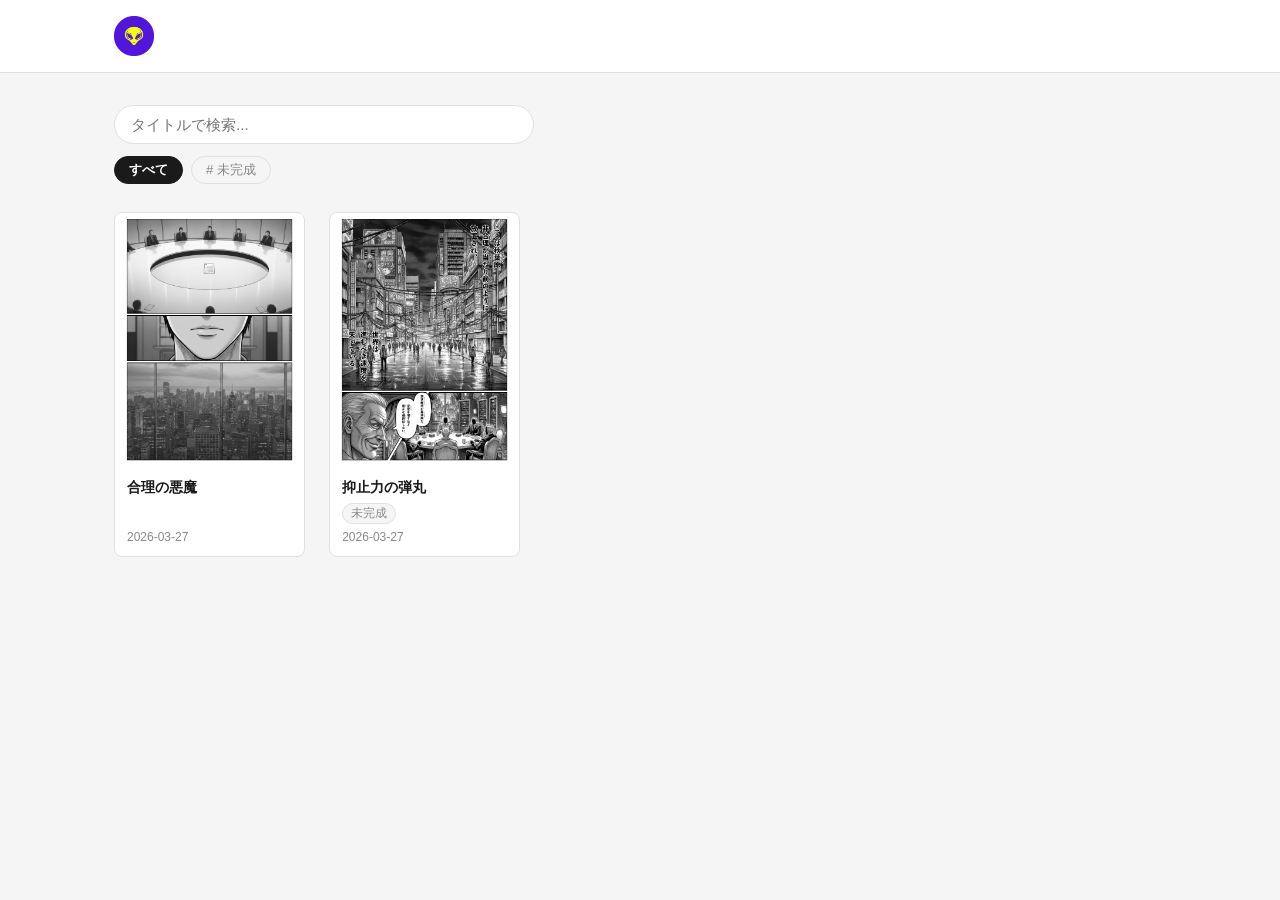
<file: index.html>
<!DOCTYPE html>
<html lang="ja">
<head>
  <meta charset="UTF-8">
  <meta name="viewport" content="width=device-width, initial-scale=1.0">
  <title>マンガ倉庫</title>
  <link rel="icon" href="img/favicon.ico">
  <link rel="stylesheet" href="style.css">
</head>
<body>
  <header class="site-header">
    <div class="header-inner">
      <h1 class="site-title"><img src="img/logo.png" alt="マンガ倉庫"></h1>
    </div>
  </header>

  <main class="main">
    <div class="filter-bar">
      <input type="text" id="searchInput" class="search-input" placeholder="タイトルで検索...">
      <div id="tagFilters" class="tag-filters"></div>
    </div>
    <div id="mangaGrid" class="manga-grid"></div>
    <p id="emptyMsg" class="empty-msg" style="display:none;">該当する作品がありません。</p>
  </main>

  <script src="app.js"></script>
</body>
</html>
</file>
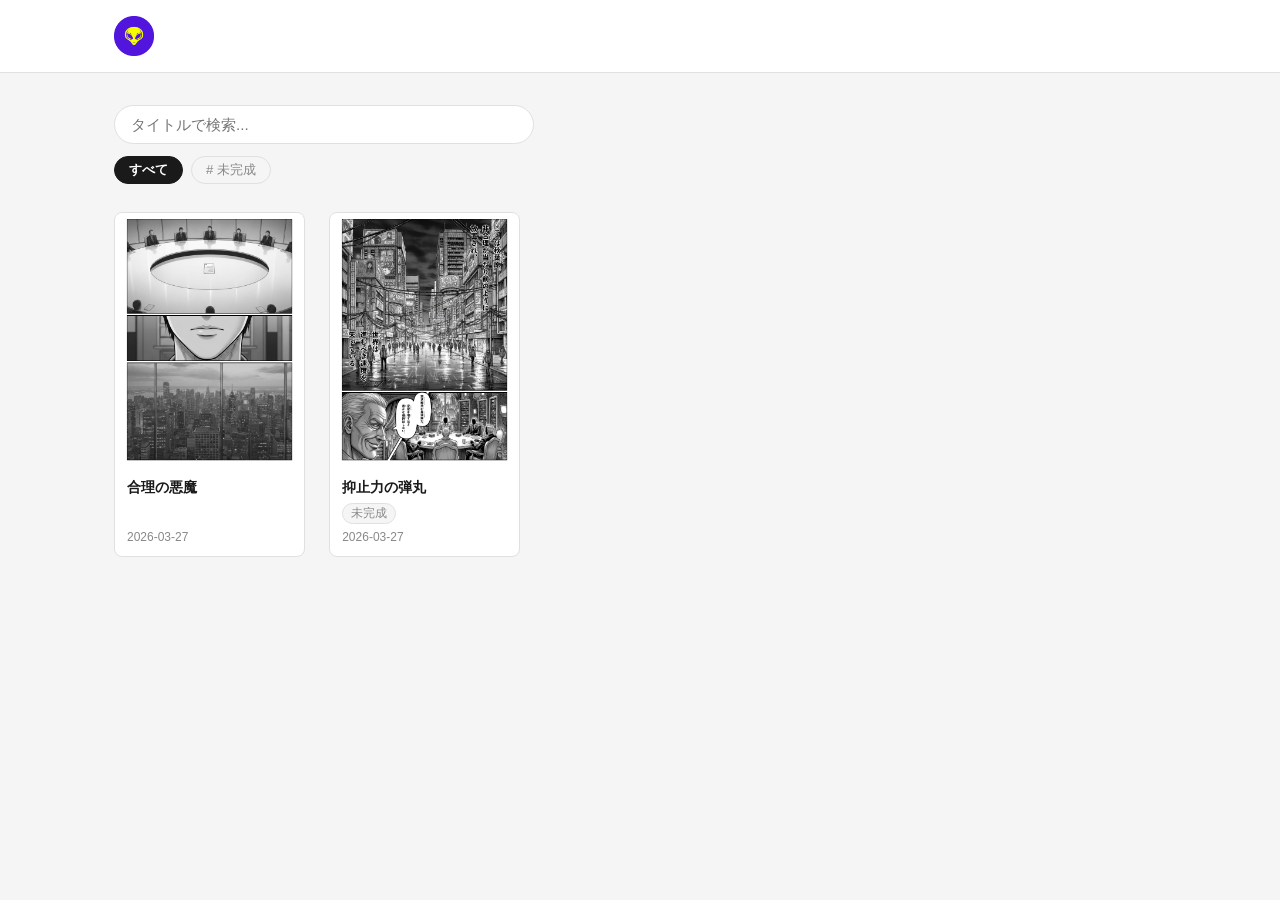
<file: viewer.html>
<!DOCTYPE html>
<html lang="ja">
<head>
  <meta charset="UTF-8">
  <meta name="viewport" content="width=device-width, initial-scale=1.0">
  <title>ビューワー — マンガ倉庫</title>
  <link rel="stylesheet" href="style.css">
</head>
<body class="viewer-body">
  <header class="viewer-header">
    <div class="header-inner">
      <a href="index.html" class="back-link">← 一覧へ戻る</a>
      <h1 id="viewerTitle" class="viewer-title"></h1>
    </div>
  </header>

  <div class="viewer-info">
    <h2 id="viewerInfoTitle" class="viewer-info-title"></h2>
    <p id="viewerInfoAuthor" class="viewer-info-author"></p>
    <div id="viewerInfoTags" class="viewer-info-tags"></div>
    <p id="viewerInfoKeywords" class="viewer-info-keywords"></p>
    <p id="viewerInfoDesc" class="viewer-info-desc"></p>
  </div>

  <div class="viewer-layout">
    <main id="viewerPages" class="viewer-pages"></main>
    <aside id="viewerThumbs" class="viewer-thumbs"></aside>
  </div>

  <footer class="viewer-footer">
    <a href="index.html" class="back-link">← 一覧へ戻る</a>
  </footer>

  <script src="viewer.js"></script>
</body>
</html>
</file>
<file: style.css>
/* ===== Reset & Base ===== */
*, *::before, *::after { box-sizing: border-box; margin: 0; padding: 0; }

:root {
  --bg: #f5f5f5;
  --surface: #ffffff;
  --border: #e0e0e0;
  --accent: #1a1a1a;
  --text: #1a1a1a;
  --text-muted: #888;
  --radius: 8px;
}

body {
  background: var(--bg);
  color: var(--text);
  font-family: "Hiragino Kaku Gothic ProN", "Noto Sans JP", sans-serif;
  min-height: 100vh;
}


/* ===== Header ===== */
.site-header, .viewer-header {
  position: sticky;
  top: 0;
  z-index: 100;
  background: rgba(255,255,255,0.92);
  backdrop-filter: blur(12px);
  border-bottom: 1px solid var(--border);
}

.header-inner {
  max-width: 1100px;
  margin: 0 auto;
  padding: 16px 24px;
  display: flex;
  align-items: center;
  gap: 16px;
}

.site-title {
  font-size: 1.5rem;
  font-weight: 700;
  letter-spacing: 0.05em;
  color: var(--text);
}

.site-title img {
  height: 40px;
  width: auto;
  display: block;
}

/* ===== Main ===== */
.main {
  max-width: 1100px;
  margin: 0 auto;
  padding: 32px 24px 64px;
}

/* ===== Filter Bar ===== */
.filter-bar {
  margin-bottom: 28px;
  display: flex;
  flex-direction: column;
  gap: 12px;
}

.search-input {
  width: 100%;
  max-width: 420px;
  padding: 10px 16px;
  background: var(--surface);
  border: 1px solid var(--border);
  border-radius: 999px;
  color: var(--text);
  font-size: 0.95rem;
  outline: none;
  transition: border-color 0.2s;
}
.search-input:focus { border-color: var(--accent); }

.tag-filters {
  display: flex;
  flex-wrap: wrap;
  gap: 8px;
}

.tag-btn {
  padding: 4px 14px;
  border: 1px solid var(--border);
  border-radius: 999px;
  background: transparent;
  color: var(--text-muted);
  font-size: 0.82rem;
  cursor: pointer;
  transition: all 0.2s;
}
.tag-btn:hover, .tag-btn.active {
  background: var(--accent);
  border-color: var(--accent);
  color: #fff;
  font-weight: 600;
}

/* ===== Manga Grid ===== */
.manga-grid {
  display: grid;
  grid-template-columns: repeat(auto-fill, minmax(180px, 1fr));
  gap: 24px;
}

.manga-card {
  display: flex;
  flex-direction: column;
  background: var(--surface);
  border: 1px solid var(--border);
  border-radius: var(--radius);
  overflow: hidden;
  text-decoration: none;
  color: inherit;
  transition: transform 0.2s, box-shadow 0.2s;
  cursor: pointer;
}
.manga-card:hover {
  transform: translateY(-4px);
  box-shadow: 0 8px 24px rgba(0,0,0,0.12);
}

.manga-cover {
  width: 100%;
  aspect-ratio: 3/4;
  object-fit: cover;
  background: var(--border);
  display: block;
}

.manga-cover-placeholder {
  width: 100%;
  aspect-ratio: 3/4;
  background: linear-gradient(135deg, #ebebeb, #f5f5f5);
  display: flex;
  align-items: center;
  justify-content: center;
  font-size: 3rem;
  color: #ccc;
}

.manga-info {
  padding: 12px;
  flex: 1;
  display: flex;
  flex-direction: column;
  gap: 6px;
}

.manga-card-title {
  font-size: 0.9rem;
  font-weight: 600;
  line-height: 1.4;
  display: -webkit-box;
  -webkit-line-clamp: 2;
  -webkit-box-orient: vertical;
  overflow: hidden;
}

.manga-card-tags {
  display: flex;
  flex-wrap: wrap;
  gap: 4px;
  margin-top: auto;
}

.manga-tag {
  font-size: 0.72rem;
  padding: 2px 8px;
  border-radius: 999px;
  background: var(--bg);
  color: var(--text-muted);
  border: 1px solid var(--border);
}

.manga-card-date {
  font-size: 0.75rem;
  color: var(--text-muted);
}

.empty-msg {
  text-align: center;
  color: var(--text-muted);
  padding: 64px 0;
  font-size: 1rem;
}

/* ===== Viewer ===== */
.viewer-body { background: #f0f0f0; }

.viewer-title {
  font-size: 1rem;
  font-weight: 600;
  color: var(--text);
  white-space: nowrap;
  overflow: hidden;
  text-overflow: ellipsis;
}

.back-link {
  color: var(--text);
  text-decoration: none;
  font-size: 0.9rem;
  white-space: nowrap;
  flex-shrink: 0;
  opacity: 0.6;
}
.back-link:hover { opacity: 1; text-decoration: underline; }

.viewer-pages {
  display: flex;
  flex-direction: column;
  align-items: center;
  padding: 24px 0;
  gap: 2px;
  width: min(570px, 100%);
  flex-shrink: 0;
}

.viewer-page-img {
  display: block;
  max-width: min(570px, 100%);
  width: 100%;
  height: auto;
}

.viewer-info {
  max-width: 570px;
  margin: 48px auto 32px;
  padding: 0 16px;
  display: flex;
  flex-direction: column;
  gap: 8px;
}

.viewer-info-title {
  font-size: 1.8rem;
  font-weight: 700;
  line-height: 1.3;
}

.viewer-info-author {
  font-size: 0.85rem;
  color: var(--text-muted);
}

.viewer-info-tags {
  display: flex;
  flex-wrap: wrap;
  gap: 6px;
}

.viewer-info-keywords {
  font-size: 0.8rem;
  color: var(--text-muted);
  line-height: 1.6;
}

.viewer-info-desc {
  font-size: 0.9rem;
  line-height: 1.9;
  color: var(--text);
  white-space: pre-wrap;
  border-left: 2px solid var(--border);
  padding-left: 16px;
  margin-top: 8px;
}

.viewer-layout {
  display: flex;
  justify-content: center;
  align-items: flex-start;
  gap: 16px;
  padding: 0 16px;
}

@import url('https://fonts.googleapis.com/css2?family=DIN+2014:wght@400&display=swap');

.viewer-thumbs {
  position: sticky;
  top: 72px;
  display: flex;
  flex-direction: column;
  gap: 6px;
  width: 80px;
  flex-shrink: 0;
  max-height: calc(100vh - 80px);
  overflow-y: scroll;
  scrollbar-width: none;
  padding: 24px 0;
  overscroll-behavior: contain;
}

.viewer-thumbs::-webkit-scrollbar {
  display: none;
}

.viewer-thumb-wrap {
  display: flex;
  flex-direction: column;
  align-items: center;
  gap: 3px;
  cursor: pointer;
}

.viewer-thumb-img {
  width: 100%;
  height: auto;
  display: block;
  border-radius: 4px;
  opacity: 0.3;
  filter: grayscale(100%);
  transition: opacity 0.2s, filter 0.2s;
  border: 2px solid transparent;
}

.viewer-thumb-img.active {
  opacity: 1;
  filter: grayscale(0%);
  border-color: var(--accent);
}

.viewer-thumb-num {
  font-family: 'DIN 2014', 'DIN Alternate', sans-serif;
  font-size: 0.6rem;
  color: #000000;
  opacity: 0.5;
  line-height: 1;
}

.viewer-footer {
  padding: 32px 24px;
  text-align: center;
  border-top: 1px solid var(--border);
}

/* ===== Responsive ===== */
@media (max-width: 600px) {
  .manga-grid { grid-template-columns: repeat(auto-fill, minmax(140px, 1fr)); gap: 16px; }
  .header-inner { padding: 12px 16px; }
  .main { padding: 20px 16px 48px; }
}
</file>
